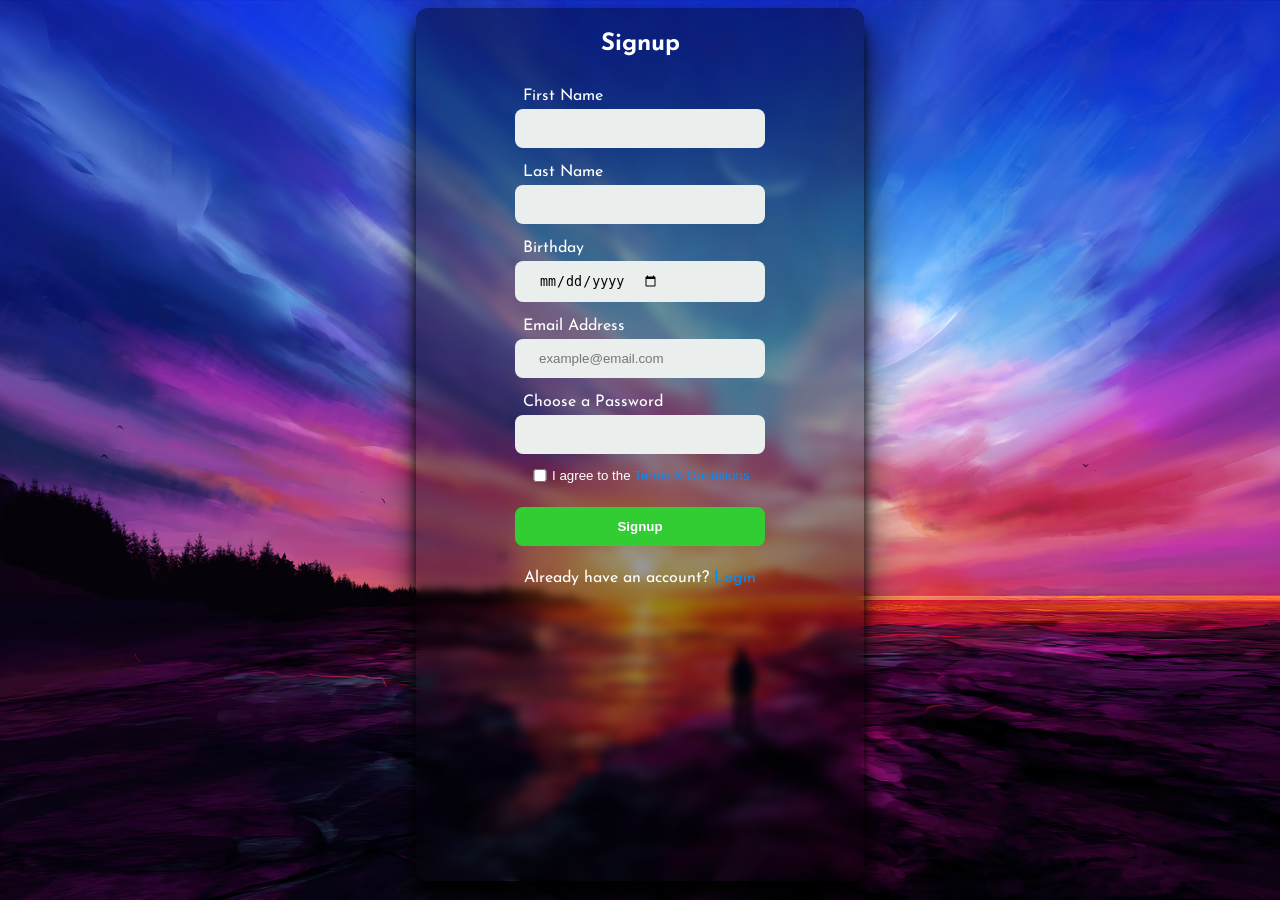
<file: Signup.html>
<!DOCTYPE html>

<html lang="en">

    <head>

        <meta charset="UTF-8">
        <meta name="viewport" content="width=device-width, initial-scale=1.0">
        <link rel="stylesheet" href="SignupStyle.css">
        <link rel="stylesheet" href="mediaquery.css">
        <link href='https://fonts.googleapis.com/css?family=Josefin Sans' rel='stylesheet'>

    </head>

    <body>

        <div class="position">

            <form class="background">

                <div class="content">

                    <h2>Signup</h2>

                    <label>First Name</label>
                    <input type="text" required> <br>

                    <label>Last Name</label>
                    <input type="text" required> <br>

                    <label>Birthday</label>
                    <input type="date" required> <br>

                    <label>Email Address</label>
                    <input type="email" placeholder="example@email.com" required> <br>

                    <label>Choose a Password</label>
                    <input type="password" minlength="8" required>

                <div class="checkbox_position">
                    <input type="checkbox" id="myCheckbox" required>
                    <label class="terms" for="myCheckbox">I agree to the 
                        <a href="#" class="tnc">Terms & Conditions</a></label>
                </div>

                <div class="signup_btn">
                    <button type="submit">Signup</button> <br>
                </div>

                </div>

                <div class="bottom">
                    <div class="have_account">Already have an account?</div>
                    <a href="index.html" class="login">Login</a>
                </div>

            </form>

        </div>
    
    </body>

</html>
</file>
<file: SignupStyle.css>
* {
    padding: 0;
    margin: 0;
    box-sizing: border-box;
}

body { /* Background Style */
    font-family: 'Josefin Sans';
    background-image: url(BackgroundLogin.jpg);
    height: 100vh;
    background-size: cover;
    background-position: center;
    background-repeat: no-repeat;
}

.position {
    display: flex;
    justify-content: center;
    padding-top: 0.5rem;
}

.background {
    display: flex;
    flex-direction: column;
    align-items: center;
    width: 35vw;
    height: 97vh;
    border-radius: 12px;
    backdrop-filter: blur(4px);
    box-shadow: rgba(0, 0, 0, 0.8) 0px 20px 40px, rgba(0, 0, 0, 0.8) 0px 15px 12px;
    background-color: rgba(0, 0, 0, 0.4);
}

h2 {
    color: white;
    margin: 1.5rem 0 2rem 0;
    text-align: center;
}
label {
    color: white;
    padding-left: 8px;
}
.terms{
    padding-left: 20px;
}
input {
    display: flex;
    border-radius: 8px;
    border-style: none;
    outline: none;
    margin-top: 5px;
    padding: 12px 24px;
    width: 250px;
    background-color: #EAEEED;
}

.checkbox_position { /* Checkbox Position */
    margin-left: -100px;
    margin-top: 0.5rem;
}
.checkbox_position input[type="checkbox"] { /* Checkbox */
    display: inline-block;
    vertical-align: middle;
    margin-right: -70px;
}
.checkbox_position label.terms { /* Checkbox Label */
    color: white;
    font-family: Arial;
    font-size: smaller;
    display: inline-block;
    vertical-align: middle;
    margin-left: -68px;
    margin-top: 6px;
}

.tnc {
    text-decoration: none;
    cursor: pointer;
    color: rgb(0, 140, 255);
}

button {
    padding: 12px 48px;
    border-radius: 8px;
    color: white;
    margin-top: 1.5rem;
    cursor: pointer;
    outline: none;
    border-width: 0;
    background-color: limegreen;
    font-weight: 600;
    width: 100%;
    transition: all 0.3s;
}
button:hover {
    transform: translateY(-2px);
    opacity: 0.9;
}

.bottom {
    color: white;
    display: flex;
    justify-content: center;
    margin-top: 1.5rem;
}
.login {
    padding-left: 5px;
    text-decoration: none;
    cursor: pointer;
    color: rgb(0, 140, 255);
}
.login:hover {
    opacity: 0.8;
}
</file>
<file: mediaquery.css>
@media screen and (max-width: 425px) and (max-height: 945px) {
    .logo {
        display: none;
    }
    .parent-link {
        font-size: 1.1rem;
        margin-right: 10px;
    }
    .social-links {
        padding: 0 1.1rem;
    }
    .sm-icon {
        font-size: 23px;
        padding: 0 2rem;
    }
    .form-bg { /* Form Background Design */
        display: flex;
        flex-direction: column;
        align-items: center;
        width: 70vw;
        height: 45vh;
        border-radius: 12px;
        backdrop-filter: blur(4px);
        box-shadow: rgba(0, 0, 0, 0.8) 0px 20px 40px, rgba(0, 0, 0, 0.8) 0px 15px 12px;
        background-color: rgba(0, 0, 0, 0.4);
    }
    .background {
        display: flex;
        flex-direction: column;
        align-items: center;
        width: 80vw;
        height: 70vh;
    }
}
</file>
